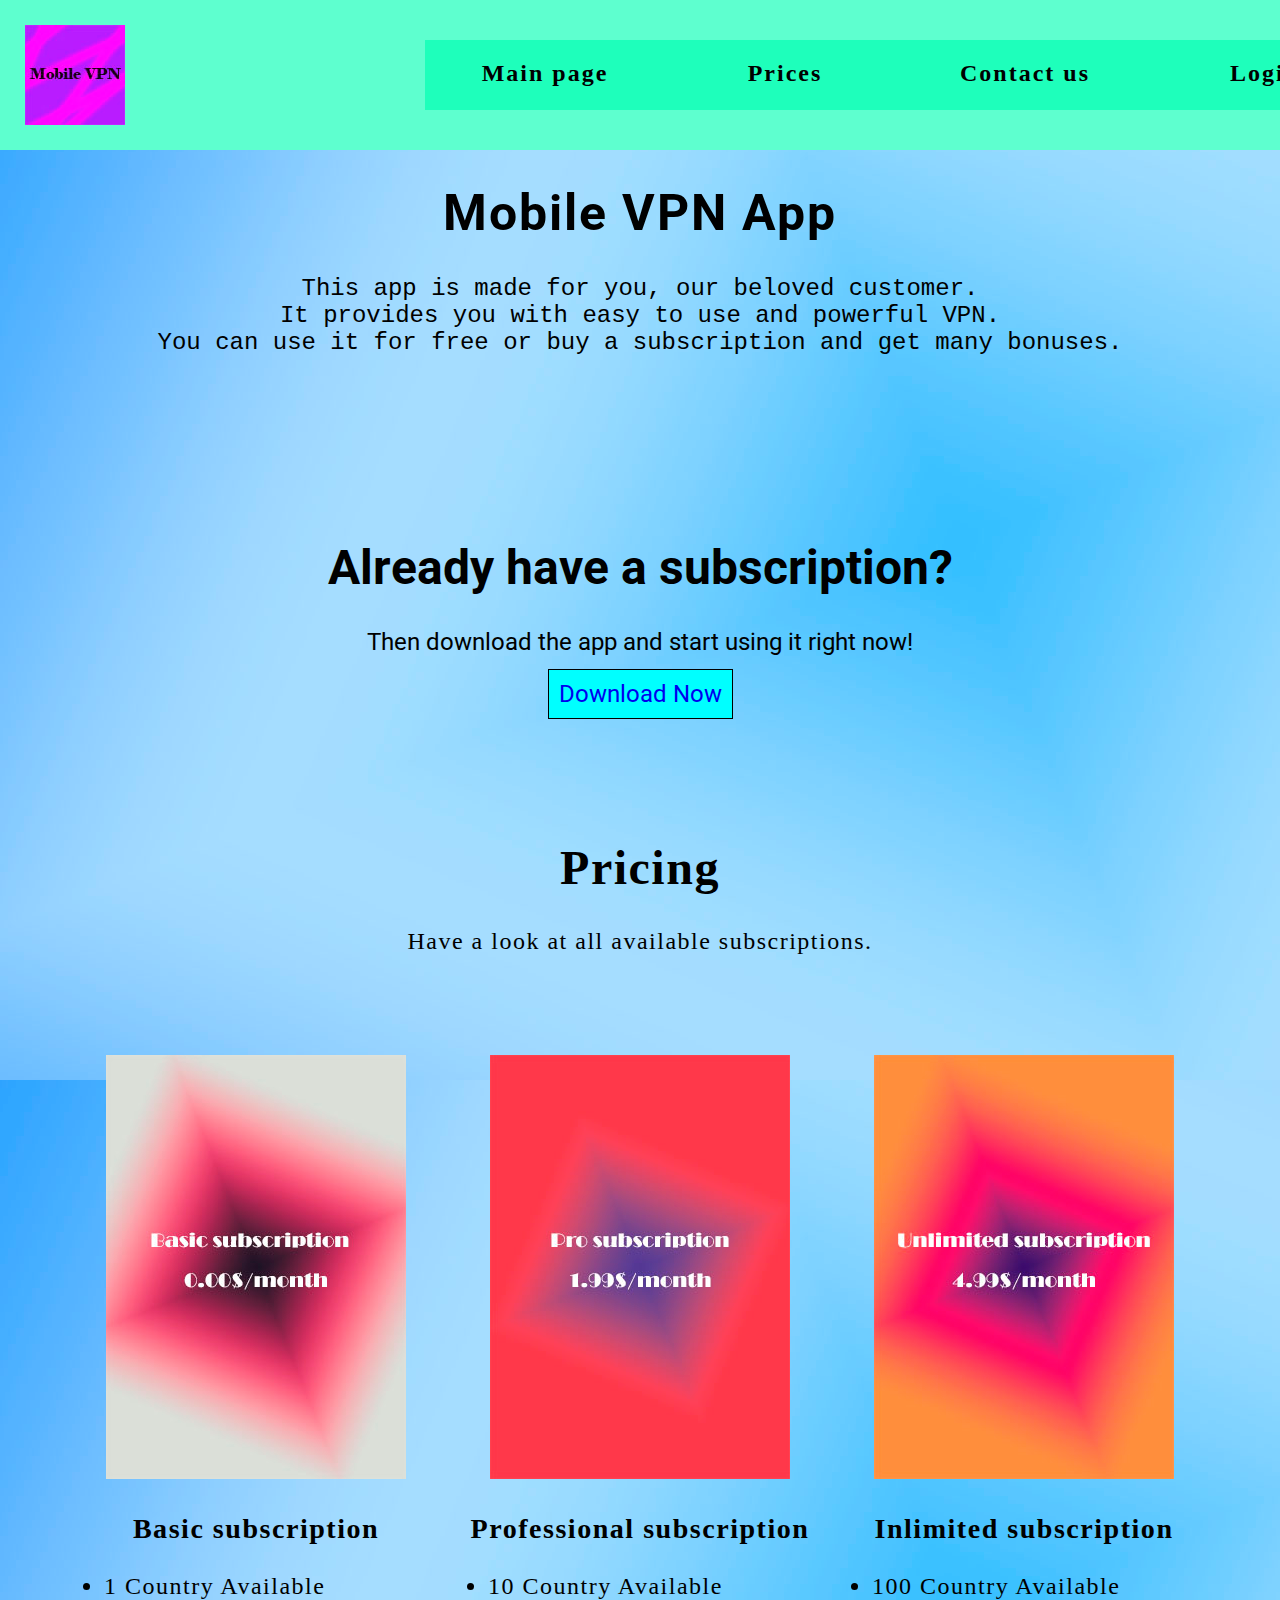
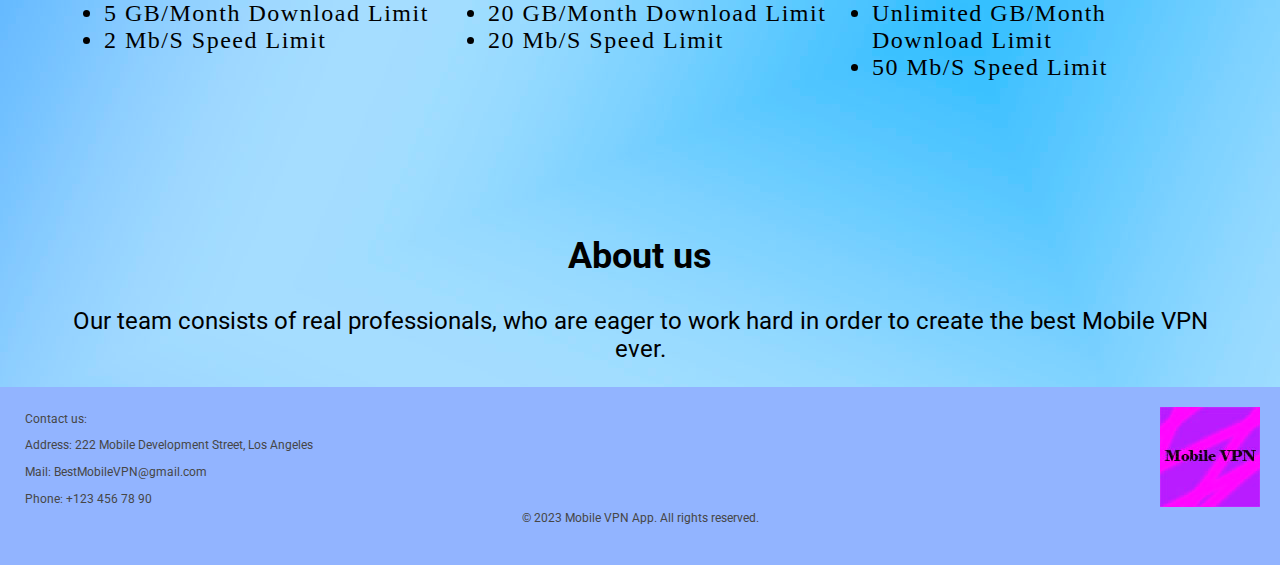
<file: index.html>
<!DOCTYPE html>
<html>
    <head>
        <meta charset="UTF-8" />
        <title>Mobile VPN App</title>
        <meta name="description" content="The best Mobile VPN App ever. Choose the subscription that fits you the best and let this app solve all your connection problems.">

        <link rel="stylesheet" href="css/main.css" />
        <link rel="stylesheet" href="css/header.css" />
        <link rel="stylesheet" href="css/footer.css" />

        <link rel="apple-touch-icon" sizes="180x180" href="/apple-touch-icon.png">
        <link rel="icon" type="image/png" sizes="32x32" href="/favicon-32x32.png">
        <link rel="icon" type="image/png" sizes="16x16" href="/favicon-16x16.png">
        <link rel="manifest" href="/site.webmanifest">

        <meta property="og:title" content="Mobile VPN"/>
        <meta property="og:type" content="Website"/>
        <meta property="og:url" content="#"/>
        <meta property="og:image" content="img/favicon.ico"/>

        <link rel="preconnect" href="https://fonts.googleapis.com">
        <link rel="preconnect" href="https://fonts.gstatic.com" crossorigin>
        <link href="https://fonts.googleapis.com/css2?family=Roboto:wght@300;500&display=swap" rel="stylesheet">
        
    </head>

    <body>
        <header>
            <img src="img/App_Image.jpg" alt="Mobile VPN App">
            <nav id="header_nav">
                <a href="index.html">Main page</a>
                <a href="shop.html">Prices</a>
                <a href="#footer">Contact us</a>
                <a href="login.html">Login</a>
                <a href="registration.html">Register</a>
            </nav>
        </header>

        <main>
            <section>
                <h1 id="intro_title">Mobile VPN App</h1>
                <p id="intro_text">
                    <pre>
This app is made for you, our beloved customer.
It provides you with easy to use and powerful VPN.
You can use it for free or buy a subscription and get many bonuses.
                    </pre>
                </p>
            </section>

            <section>
                <div id="download_app">
                    <h1>Already have a subscription?</h1>
                    <p>Then download the app and start using it right now!</p>
                    <a href="#">Download Now</a>
                </div>
            </section>

            <section>
                <div id="pricing">
                    <h1>Pricing</h1>
                    <p>Have a look at all available subscriptions.</p>
                </div>

                <div id="subscriptions">
                    <a class="main_subs_features" href="#">
                        <img src="img/Basic_Sub.jpg" alt="Basic subscription">
                        <h3>Basic subscription</h3>
                        <ul>
                            <li>1 Country Available</li>
                            <li>5 GB/Month Download Limit</li>
                            <li>2 Mb/S Speed Limit</li>
                        </ul>
                    </a>

                    <a class="main_subs_features" href="#">
                        <img src="img/Pro_Sub.jpg" alt="Professional subscription">
                        <h3>Professional subscription</h3>
                        <ul>
                            <li>10 Country Available</li>
                            <li>20 GB/Month Download Limit</li>
                            <li>20 Mb/S Speed Limit</li>
                        </ul>
                    </a>

                    <a class="main_subs_features" href="#">
                        <img src="img/Unlim_Sub.jpg" alt="Inlimited subscription">
                        <h3>Inlimited subscription</h3>
                        <ul>
                            <li>100 Country Available</li>
                            <li>Unlimited GB/Month Download Limit</li>
                            <li>50 Mb/S Speed Limit</li>
                        </ul>
                    </a>
                </div>
            </section>

            <section>
                <h2>About us</h2>
                <p>Our team consists of real professionals, who are eager to work hard in order to create the best Mobile VPN ever.</p>
            </section>

        </main>

        <footer id="footer">
            <div id="footer_info">
                <div id="footer_contacts">
                    <p>Contact us:</p>
                    <p>Address: 222 Mobile Development Street, Los Angeles</p>
                    <p>Mail: BestMobileVPN@gmail.com</p>
                    <p>Phone: +123 456 78 90</p>
                </div>
                <div>
                    <img src="img/App_Image.jpg" alt="Website Logo">
                </div>
                
            </div>
            <div id="footer_copyright">
                &copy; 2023 Mobile VPN App. All rights reserved.
            </div>
        </footer>

    </body>
</html>
</file>
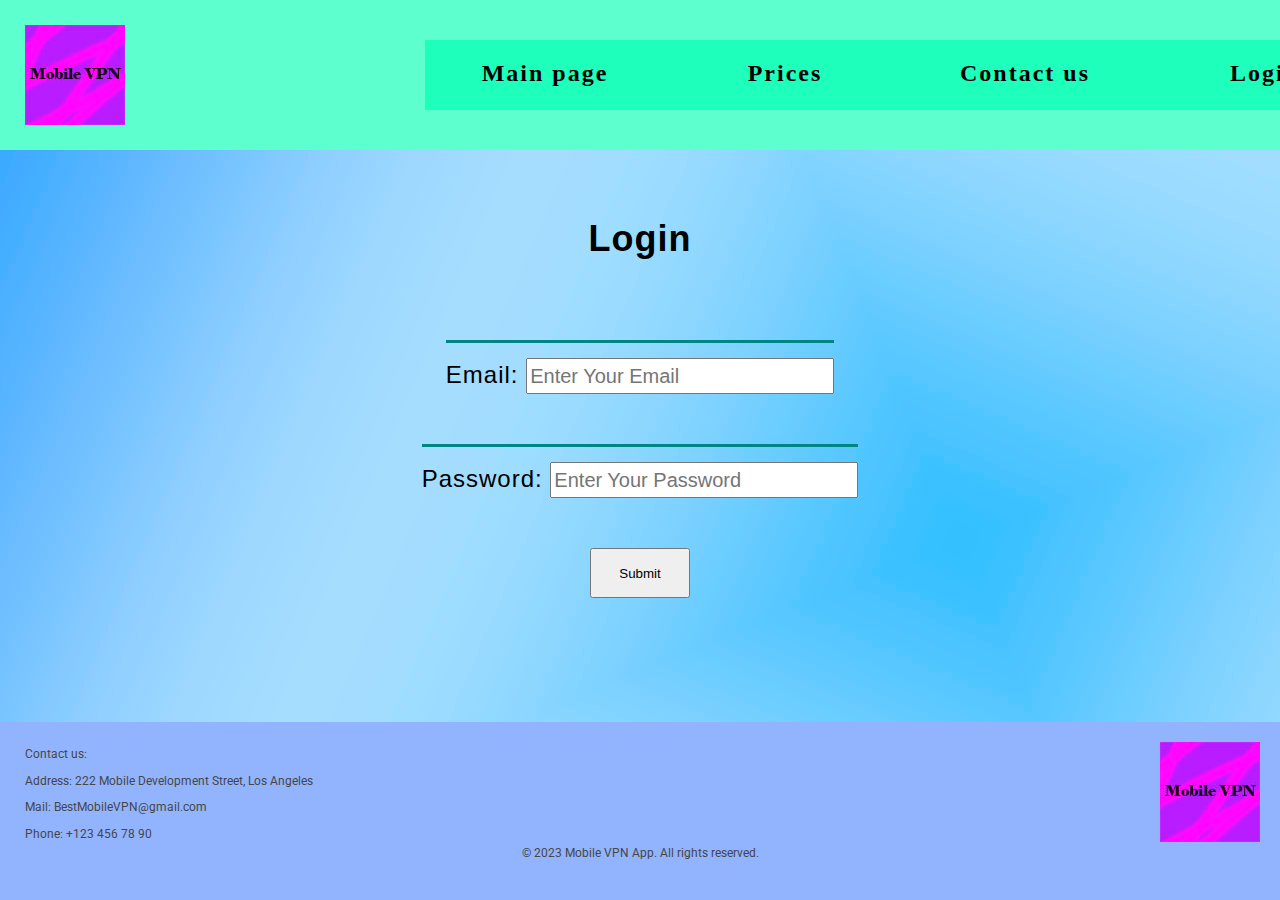
<file: login.html>
<!DOCTYPE html>
<html lang="en">

<head>
    <meta charset="UTF-8">
    <meta name="viewport" content="width=device-width, initial-scale=1.0">
    <title>Document</title>

    <link rel="stylesheet" href="css/login.css"/>
    <link rel="stylesheet" href="css/header.css" />
    <link rel="stylesheet" href="css/footer.css" />

    <link rel="apple-touch-icon" sizes="180x180" href="/apple-touch-icon.png">
    <link rel="icon" type="image/png" sizes="32x32" href="/favicon-32x32.png">
    <link rel="icon" type="image/png" sizes="16x16" href="/favicon-16x16.png">
    <link rel="manifest" href="/site.webmanifest">

    <meta property="og:title" content="Mobile VPN"/>
    <meta property="og:type" content="Website"/>
    <meta property="og:url" content="#"/>
    <meta property="og:image" content="img/favicon.ico"/>

    <link rel="preconnect" href="https://fonts.googleapis.com">
    <link rel="preconnect" href="https://fonts.gstatic.com" crossorigin>
    <link href="https://fonts.googleapis.com/css2?family=Roboto:wght@300;500&display=swap" rel="stylesheet">

</head>

<body>
    <header>
        <img src="img/App_Image.jpg" alt="Mobile VPN App">
        <nav id="header_nav">
            <a href="index.html">Main page</a>
            <a href="shop.html">Prices</a>
            <a href="#footer">Contact us</a>
            <a href="login.html">Login</a>
            <a href="registration.html">Register</a>
        </nav>
    </header>

    <main>
        <form action="index.html" method="POST">
            <h2>Login</h2>
            <div class="form_block">
                <label for="email">Email:</label>
                <input type="email" id="email" name="email" placeholder="Enter Your Email" required>
            </div>
            <div class="form_block">
                <label for="password">Password:</label>
                <input type="password" id="password" name="password" placeholder="Enter Your Password" required>
            </div>

            <button type="submit">Submit</button>
        </form>
    </main>

    <footer id="footer">
        <div id="footer_info">
            <div id="footer_contacts">
                <p>Contact us:</p>
                <p>Address: 222 Mobile Development Street, Los Angeles</p>
                <p>Mail: BestMobileVPN@gmail.com</p>
                <p>Phone: +123 456 78 90</p>
            </div>
            <div>
                <img src="img/App_Image.jpg" alt="Website Logo">
            </div>
            
        </div>
        <div id="footer_copyright">
            &copy; 2023 Mobile VPN App. All rights reserved.
        </div>
    </footer>
</body>

</html>
</file>
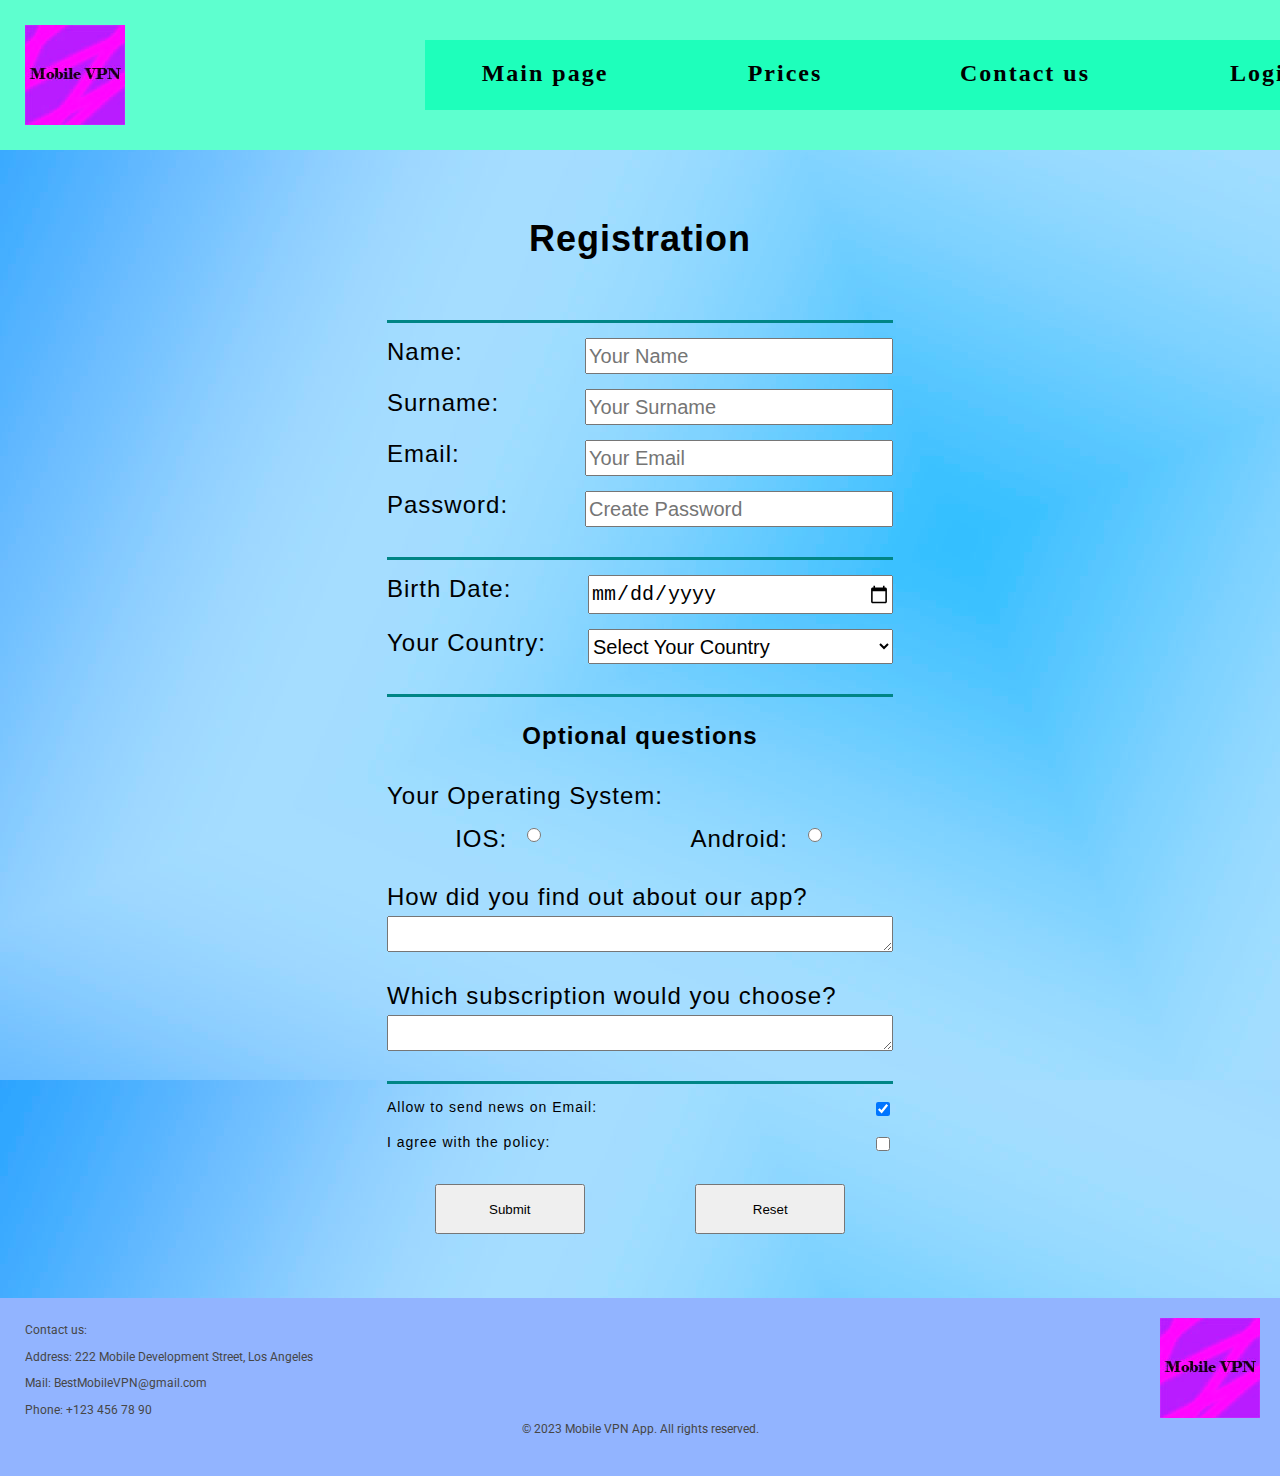
<file: registration.html>
<!DOCTYPE html>
<html lang="en">

<head>
    <meta charset="UTF-8">
    <meta name="viewport" content="width=device-width, initial-scale=1.0">
    <title>Document</title>

    <link rel="stylesheet" href="css/registration.css"/>
    <link rel="stylesheet" href="css/header.css" />
    <link rel="stylesheet" href="css/footer.css" />

    <link rel="apple-touch-icon" sizes="180x180" href="/apple-touch-icon.png">
    <link rel="icon" type="image/png" sizes="32x32" href="/favicon-32x32.png">
    <link rel="icon" type="image/png" sizes="16x16" href="/favicon-16x16.png">
    <link rel="manifest" href="/site.webmanifest">

    <meta property="og:title" content="Mobile VPN"/>
    <meta property="og:type" content="Website"/>
    <meta property="og:url" content="#"/>
    <meta property="og:image" content="img/favicon.ico"/>

    <link rel="preconnect" href="https://fonts.googleapis.com">
    <link rel="preconnect" href="https://fonts.gstatic.com" crossorigin>
    <link href="https://fonts.googleapis.com/css2?family=Roboto:wght@300;500&display=swap" rel="stylesheet">

</head>

<body>
    <header>
        <img src="img/App_Image.jpg" alt="Mobile VPN App">
        <nav id="header_nav">
            <a href="index.html">Main page</a>
            <a href="shop.html">Prices</a>
            <a href="#footer">Contact us</a>
            <a href="login.html">Login</a>
            <a href="registration.html">Register</a>
        </nav>
    </header>

    <main>
        <form action="index.html" method="POST">
            <h2>Registration</h2>
            <div class="form_block">
                <div>
                    <label for="name">Name:</label>
                    <input type="text" id="name" name="name" placeholder="Your Name" required>
                </div>
                <div>
                    <label for="surname">Surname:</label>
                    <input type="text" id="surname" name="surname" placeholder="Your Surname" required>
                </div>
                <div>
                    <label for="email">Email:</label>
                    <input type="email" id="email" name="email" placeholder="Your Email" required>
                </div>
                <div>
                    <label for="password">Password:</label>
                    <input type="password" id="password" name="password" placeholder="Create Password" required>
                </div>
            </div>

            <div class="form_block">
                <div>
                    <label for="birth_date">Birth Date:</label>
                    <input type="date" id="birth_date" name="birth_date">
                </div>
                <div>
                    <label for="country">Your Country:</label>
                    <select id="country" name="country">
                        <option style="display:none" disabled selected value> Select Your Country </option>
                        <option value="us">United States</option>
                        <option value="ca">Canada</option>
                        <option value="mx">Mexico</option>
                        <option value="ua">Ukraine</option>
                        <option value="de">Germany</option>
                        <option value="fr">France</option>
                        <option value="it">Italy</option>
                        <option value="uk">United Kingdom</option>
                    </select>
                </div>
            </div>

            <div id="optional_block" class="form_block">
                <h4>Optional questions</h4>

                <div id="os_quest">
                    <label>Your Operating System:</label> 
                
                    <div id="radio_div">
                        <div>
                            <label for="ios">IOS:</label>
                            <input class="radio" type="radio" id="ios" name="os" value="ios">
                        </div>
                        
                        <div>
                            <label for="android">Android:</label>
                            <input class="radio" type="radio" id="android" name="os" value="android">
                        </div>
                    </div>
                </div>
                    
                <div class="question_div">
                    <label for="opt1">How did you find out about our app?</label>
                    <textarea id="opt1" name="opt1"></textarea>
                </div>
                    
                <div class="question_div">
                    <label for="opt2">Which subscription would you choose?</label>
                    <textarea id="opt2" name="opt2"></textarea>
                </div>
            </div>

            <div id="questions" class="form_block">
                <div>
                    <label for="send_news">Allow to send news on Email:</label>
                    <input class="checkbox" type="checkbox" id="send_news" name="send_news" checked>
                </div>
                <div>
                    <label for="agree_with_policy">I agree with the policy:</label>
                    <input class="checkbox" type="checkbox" id="agree_with_policy" name="agree_with_policy" required>
                </div>
            </div>

            <div id="buttons">
                <button type="submit">Submit</button>
                <button type="reset">Reset</button>
            </div>
        </form>

    </main>

    <footer id="footer">
        <div id="footer_info">
            <div id="footer_contacts">
                <p>Contact us:</p>
                <p>Address: 222 Mobile Development Street, Los Angeles</p>
                <p>Mail: BestMobileVPN@gmail.com</p>
                <p>Phone: +123 456 78 90</p>
            </div>
            <div>
                <img src="img/App_Image.jpg" alt="Website Logo">
            </div>
            
        </div>
        <div id="footer_copyright">
            &copy; 2023 Mobile VPN App. All rights reserved.
        </div>
    </footer>
</body>

</html>
</file>
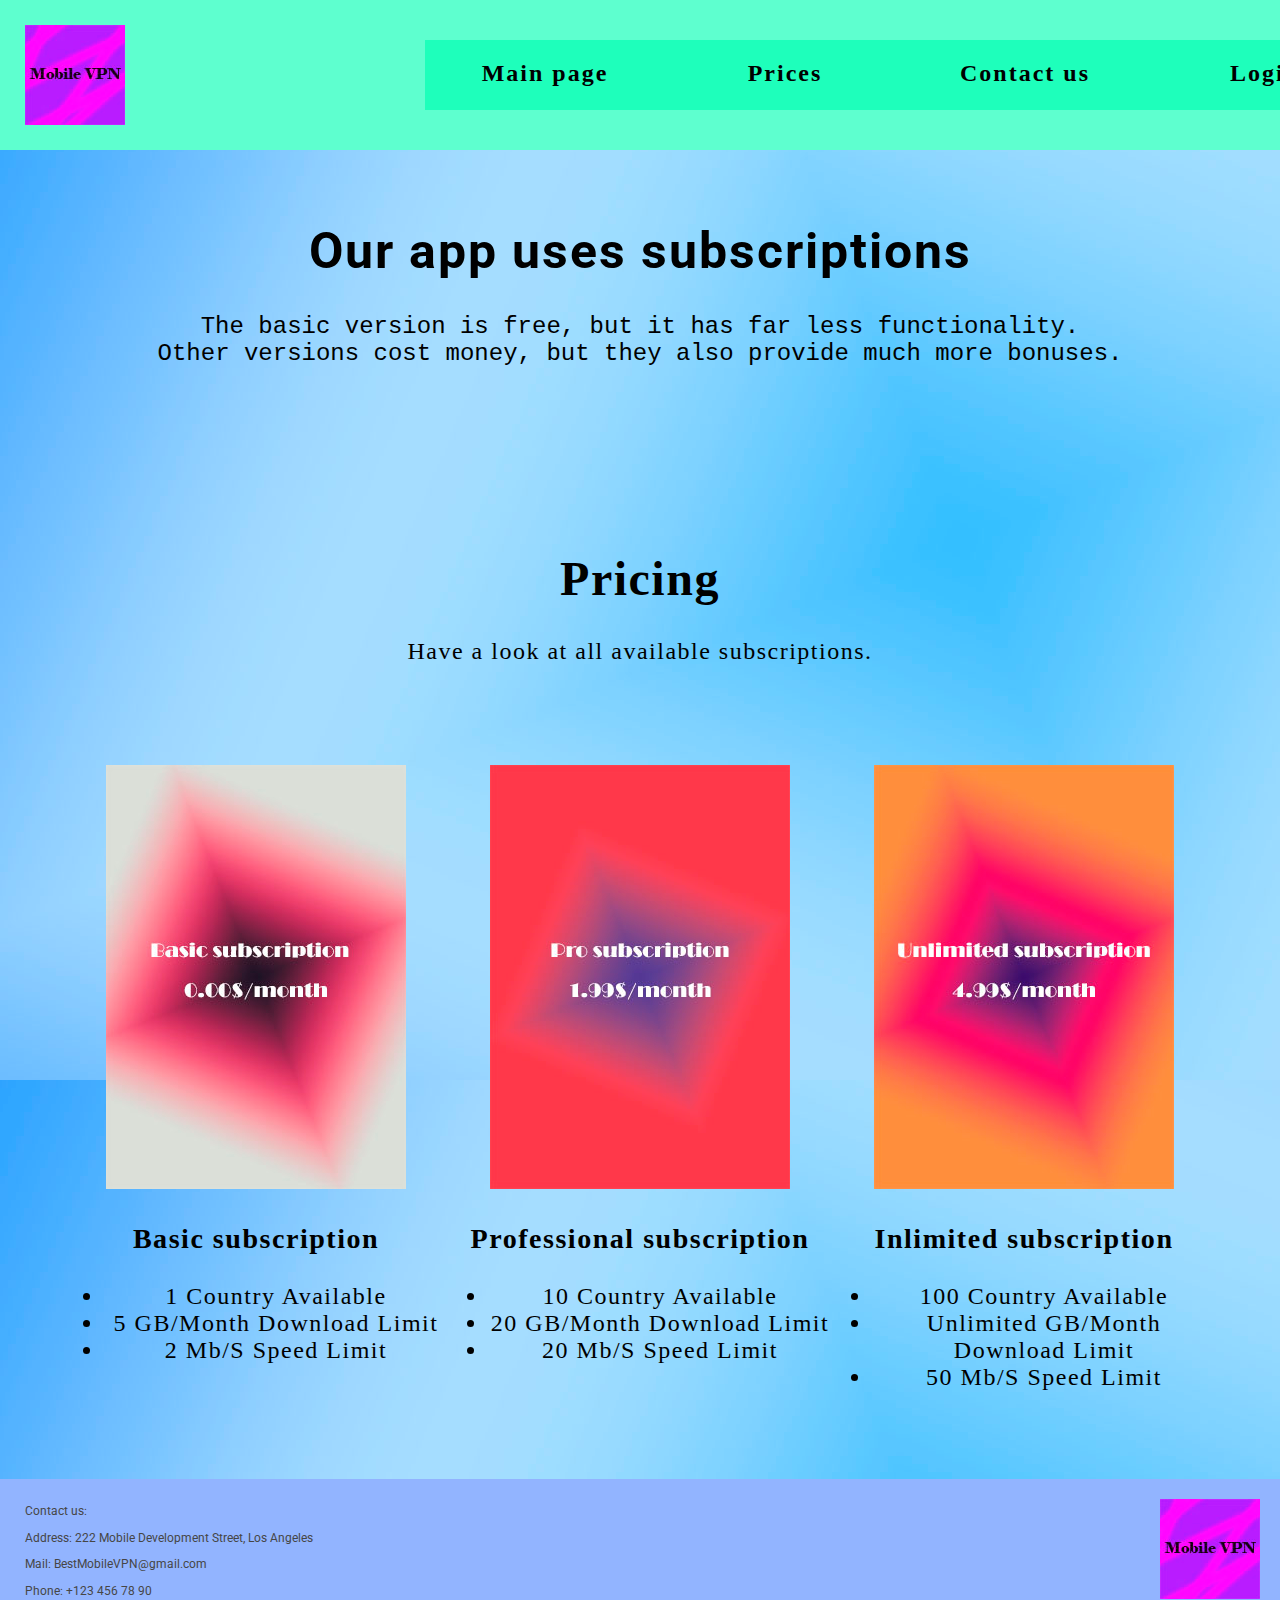
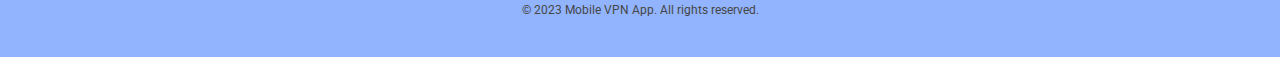
<file: shop.html>
<!DOCTYPE html>
<html>
    <head>
        <meta charset="UTF-8" />
        <title>Mobile VPN App</title>
        <meta name="description" content="The best Mobile VPN App ever. Choose the subscription that fits you the best and let this app solve all your connection problems.">

        <link rel="stylesheet" href="css/shop.css" />
        <link rel="stylesheet" href="css/header.css" />
        <link rel="stylesheet" href="css/footer.css" />

        <link rel="apple-touch-icon" sizes="180x180" href="/apple-touch-icon.png">
        <link rel="icon" type="image/png" sizes="32x32" href="/favicon-32x32.png">
        <link rel="icon" type="image/png" sizes="16x16" href="/favicon-16x16.png">
        <link rel="manifest" href="/site.webmanifest">

        <meta property="og:title" content="Mobile VPN"/>
        <meta property="og:type" content="Website"/>
        <meta property="og:url" content="#"/>
        <meta property="og:image" content="img/favicon.ico"/>

        <link rel="preconnect" href="https://fonts.googleapis.com">
        <link rel="preconnect" href="https://fonts.gstatic.com" crossorigin>
        <link href="https://fonts.googleapis.com/css2?family=Roboto:wght@300;500&display=swap" rel="stylesheet">
        
    </head>

    <body>
        <header>
            <img src="img/App_Image.jpg" alt="Mobile VPN App">
            <nav id="header_nav">
                <a href="index.html">Main page</a>
                <a href="shop.html">Prices</a>
                <a href="#footer">Contact us</a>
                <a href="login.html">Login</a>
                <a href="registration.html">Register</a>
            </nav>
        </header>

        <main class="main_content">
            <section>
                <div>
                    <h1 id="intro_title">Our app uses subscriptions</h1>
                    <p id="intro_text">
                        <pre>
The basic version is free, but it has far less functionality.
Other versions cost money, but they also provide much more bonuses.
                        </pre>
                    </p>
                </div>
            </section>

            <section id="pricing">
                <div>
                    <h1>Pricing</h1>
                    <p>Have a look at all available subscriptions.</p>
                </div>

                <div id="subscriptions">
                    <a class="subs_features" href="#">
                        <img src="img/Basic_Sub.jpg" alt="Basic subscription">
                        <h3>Basic subscription</h3>
                        <ul>
                            <li>1 Country Available</li>
                            <li>5 GB/Month Download Limit</li>
                            <li>2 Mb/S Speed Limit</li>
                        </ul>
                    </a>

                    <a class="subs_features" href="#">
                        <img src="img/Pro_Sub.jpg" alt="Professional subscription">
                        <h3>Professional subscription</h3>
                        <ul>
                            <li>10 Country Available</li>
                            <li>20 GB/Month Download Limit</li>
                            <li>20 Mb/S Speed Limit</li>
                        </ul>
                    </a>

                    <a class="subs_features" href="#">
                        <img src="img/Unlim_Sub.jpg" alt="Inlimited subscription">
                        <h3>Inlimited subscription</h3>
                        <ul>
                            <li>100 Country Available</li>
                            <li>Unlimited GB/Month Download Limit</li>
                            <li>50 Mb/S Speed Limit</li>
                        </ul>
                    </a>
                </div>
            </section>

        </main>

        <footer id="footer">
            <div id="footer_info">
                <div id="footer_contacts">
                    <p>Contact us:</p>
                    <p>Address: 222 Mobile Development Street, Los Angeles</p>
                    <p>Mail: BestMobileVPN@gmail.com</p>
                    <p>Phone: +123 456 78 90</p>
                </div>
                <div>
                    <img src="img/App_Image.jpg" alt="Website Logo">
                </div>
            </div>

            <div id="footer_copyright">
                &copy; 2023 Mobile VPN App. All rights reserved.
            </div>
        </footer>

    </body>
</html>
</file>
<file: css/main.css>
body {
    min-height: 100vh;
    font-family: 'Roboto', sans-serif;
    display: flex;
    flex-direction: column;
    margin: 0;
    background-image: url(../img/Background_Img.jpg);
}

main {
    font-size: 24px;
    margin-top: 3%;
    margin-bottom: 5%;
    width: 90%;
    margin: auto;
    display: flex;
    flex-direction: column;
    gap: 100px;
    justify-content: center;
    text-align: center;
}

#intro_title {
    font-size: 50px;
    letter-spacing: 2px;
}

#intro_text {
    letter-spacing: 1.5px;
}

#download_app a {
    border: 1px solid black;
    padding: 10px;
    background-color: aqua;
    text-decoration: none;
}

#download_app a:hover {
    text-decoration: underline;
}


#pricing {
    font-family: Broadway;
    letter-spacing: 1.5px;
}

#subscriptions {
    margin-top: 100px;
    font-family: Broadway;
    letter-spacing: 1.5px;
    font-size: 24px;
    display: grid;
    align-content: center;
    grid-template-columns: 1fr 1fr 1fr;
}

.main_subs_features {
    color: black;
    text-decoration: none;
}

.main_subs_features li {
    text-align: left;
}

.main_subs_features:hover {
    text-decoration: underline;
}
</file>
<file: css/header.css>
header {
    background-color: rgb(94, 255, 207);
    display: flex;
    padding: 25px;
    gap: 300px;
    justify-content: space-between;
    align-items: center;
    font-family: 'Roboto', sans-serif;
}

#header_nav {
    display: flex;
    flex-grow: 1;
    justify-content: space-between;
    align-items: center;
}

#header_nav a {
    font-family: Elephant, Times New Roman;
    width: 200px;
    height: 30px;
    text-align: center;
    vertical-align: middle;
    font-size: 24px;
    font-weight: bold;
    color: black;
    background-color: rgb(30, 255, 187);
    padding: 20px;
    letter-spacing: 2px;
    text-decoration: none;
}

#header_nav a:hover {
    text-decoration: underline;
    font-size: 30px;
    transition: font 0.5s ease-in;
}
</file>
<file: css/footer.css>
footer {
    background-color: #92b4ff;
    padding: 20px;
    text-align: center;
    margin-top: auto;
    display: flex;
    flex-direction: column;
    justify-content: space-around;
    font-family: 'Roboto', sans-serif;
}

#footer_info {
    display: flex;
    flex-direction: row;
    justify-content: space-between;
}

#footer_contacts {
    display: flex;
    flex-direction: column;
    justify-content: space-between;
    text-align: left;
    
}

#footer_contacts p {
    font-size: 12px;
    margin: 5px;
    color: rgb(70, 70, 70);
}

#footer_copyright {
    font-size: 12px;
    margin-bottom: 20px;
    color: rgb(70, 70, 70);
}
</file>
<file: css/login.css>
body{
    min-height: 100vh;
    font-family: 'Roboto', sans-serif;
    margin: 0;
    display: flex;
    flex-direction: column;
    background-image: url(../img/Background_Img.jpg);
}

main {
    display: flex;
    align-items: center;
    flex-direction: column;
    margin-top: 3%;
    margin-bottom: 5%;
}

form {
    font-size: 24px;
    font-family: sans-serif;
    letter-spacing: 1px;
    display: flex;
    flex-direction: column;
    align-items: center;
    gap: 50px;
}

form input {
    height: 30px;
    width: 300px;
    font-size: 20px;
}

form button {
    height: 50px;
    width: 100px;
}

.form_block {
    padding-top: 15px;
    border-top: solid;
    border-color: rgb(0, 133, 133);
}

.footer_content {
    background-color: #92b4ff;
    padding: 20px;
    text-align: center;
    margin-top: auto;
    display: flex;
    flex-direction: column;
    justify-content: space-around;
}

.footer_info {
    display: flex;
    flex-direction: row;
    justify-content: space-between;
}

.footer_contacts {
    display: flex;
    flex-direction: column;
    justify-content: space-between;
    text-align: left;
    
}

.footer_contacts p {
    font-size: 12px;
    margin: 5px;
    color: rgb(70, 70, 70);
}


.footer_copyright {
    font-size: 12px;
    margin-bottom: 20px;
    color: rgb(70, 70, 70);
}
</file>
<file: css/registration.css>
body {
    min-height: 100vh;
    font-family: 'Roboto', sans-serif;
    display: flex;
    margin: 0;
    flex-direction: column;
    background-image: url(../img/Background_Img.jpg);
}

main {
    display: flex;
    align-items: center;
    flex-direction: column;
    margin-top: 3%;
    margin-bottom: 5%;
}

form {
    font-size: 24px;
    font-family: sans-serif;
    letter-spacing: 1px;
    display: flex;
    flex-direction: column;
    align-items: left;
    gap: 30px;
}

form h2 {
    text-align: center;
}

form h4 {
    margin: 10px;
    margin-bottom: 0px;
    text-align: center;
    height: 30px;
}

.form_block {
    padding-top: 15px;
    border-top: solid;
    border-color: rgb(0, 133, 133);
    display: flex;
    flex-direction: column;
    align-items: left;
    justify-content: space-around;
    gap: 15px;
}

form div {
    display: flex;
    flex-direction: row;
    align-items: left;
    justify-content: space-between;
    gap: 15px;
}

#radio_div {
    justify-content: space-around;
    gap: 10px;
}

#os_quest {
    flex-direction: column;
}

.radio {
    height: 14px;
    width: 14px;
}

.checkbox {
    height:14px;
    width: 14px;
}

#questions {
    display: flex;
    flex-direction: column;
    justify-content: space-around;
    align-items: left;
    font-size: 14px;
}

#optional_block {
    gap: 30px;
}

.question_div {
    flex-direction: column;
    gap: 5px;
}

#buttons {
    display: flex;
    flex-direction: row;
    justify-content: space-around;
    align-items: center;
}

form button {
    height: 50px;
    width: 150px;
}

form input {
    height: 30px;
    width: 300px;
    font-size: 20px;
}

form textarea {
    height: 30px;
    width: 500px;
}

form select {
    height: 35px;
    width: 305px;
    font-size: 20px;
}

#birth_date {
    height: 35px;
    width: 300px;
    font-size: 20px;
}
</file>
<file: css/shop.css>
body {
    min-height: 100vh;
    font-family: 'Roboto', sans-serif;
    display: flex;
    margin: 0;
    flex-direction: column;
    background-image: url(../img/Background_Img.jpg);
}

main {
    font-size: 24px;
    width: 90%;
    margin: auto;
    display: flex;
    flex-direction: column;
    justify-content: center;
    text-align: center;
    gap: 100px;
    margin-top: 3%;
    margin-bottom: 5%;
}

#intro_title {
    font-size: 50px;
    letter-spacing: 2px;
}

#intro_text {
    letter-spacing: 1.5px;
}

#pricing {
    font-family: Broadway;
    letter-spacing: 1.5px;
}

#subscriptions {
    margin-top: 100px;
    font-family: Broadway;
    letter-spacing: 1.5px;
    font-size: 24px;
    display: grid;
    grid-template-columns: 1fr 1fr 1fr;
}

.subs_features {
    color: black;
    text-decoration: none;
}

.main_subs_features li {
    text-align: left;
}

.main_subs_features:hover {
    text-decoration: underline;
}
</file>
